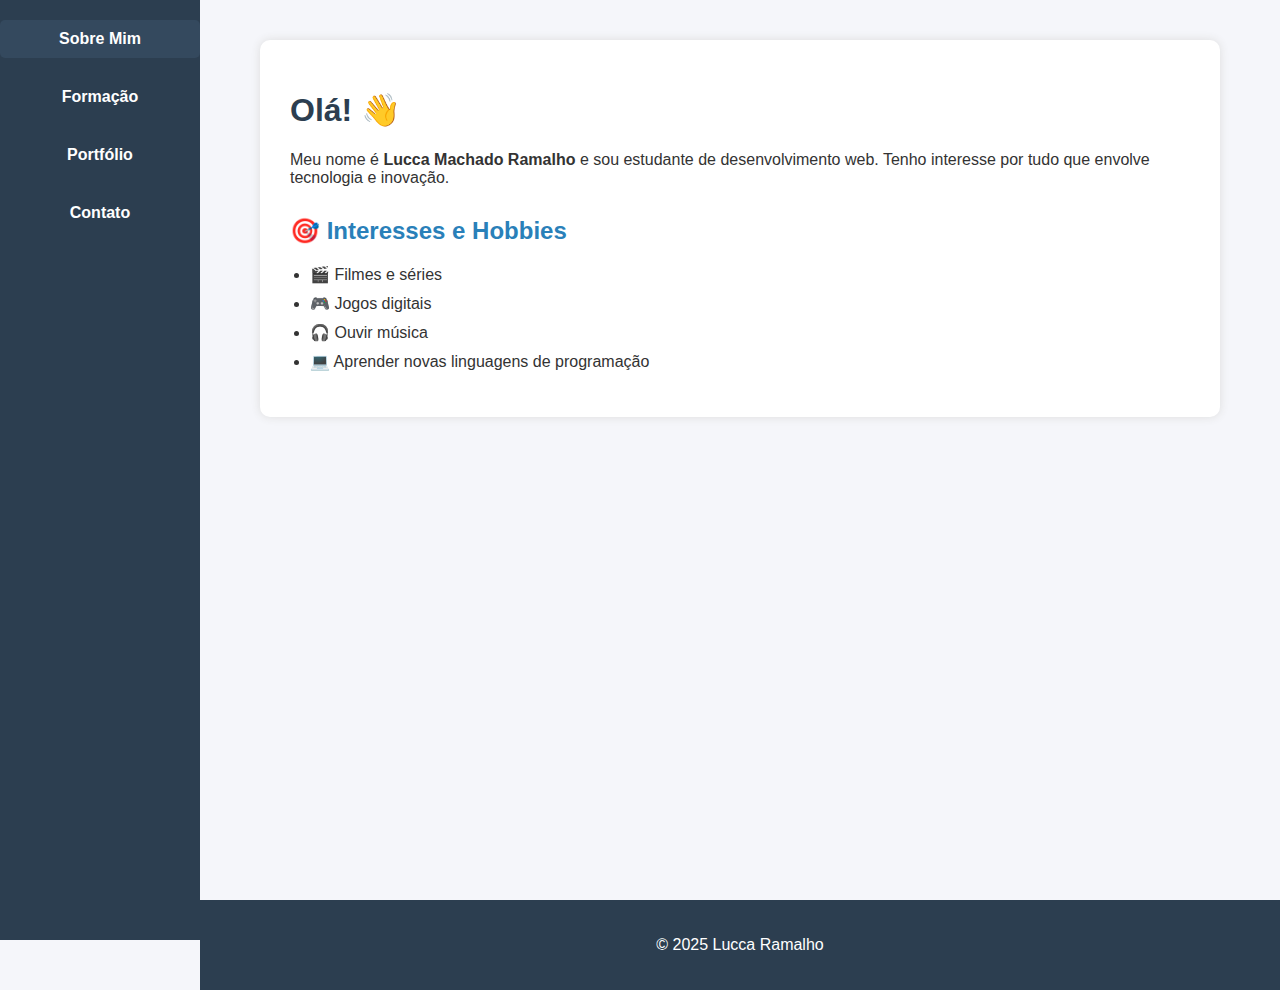
<file: index.html>
<!DOCTYPE html>
<html lang="pt-BR">
<head>
  <meta charset="UTF-8">
  <title>Lucca's page</title>
  <link rel="stylesheet" href="css/style.css">
</head>
<body>
  <div class="layout">
    <!-- Barra lateral vertical -->
    <aside class="sidebar">
      <nav>
        <ul>
          <li><a href="index.html" class="active">Sobre Mim</a></li>
          <li><a href="formacao.html">Formação</a></li>
          <li><a href="portfolio.html">Portfólio</a></li>
          <li><a href="contato.html">Contato</a></li>
        </ul>
      </nav>
    </aside>
    <!-- Conteúdo principal -->
    <main class="conteudo">
      <section class="sobre">
        <h1>Olá! 👋</h1>
        <p>Meu nome é <strong>Lucca Machado Ramalho</strong> e sou estudante de desenvolvimento web. Tenho interesse por tudo que envolve tecnologia e inovação.</p>

        <h2>🎯 Interesses e Hobbies</h2>
        <ul>
          <li>🎬 Filmes e séries</li>
          <li>🎮 Jogos digitais</li>
          <li>🎧 Ouvir música</li>
          <li>💻 Aprender novas linguagens de programação</li>
        </ul>
      </section>
    </main>
  </div>

  <footer>
    <p>&copy; 2025 Lucca Ramalho</p>
  </footer>
</body>
</html>
</file>
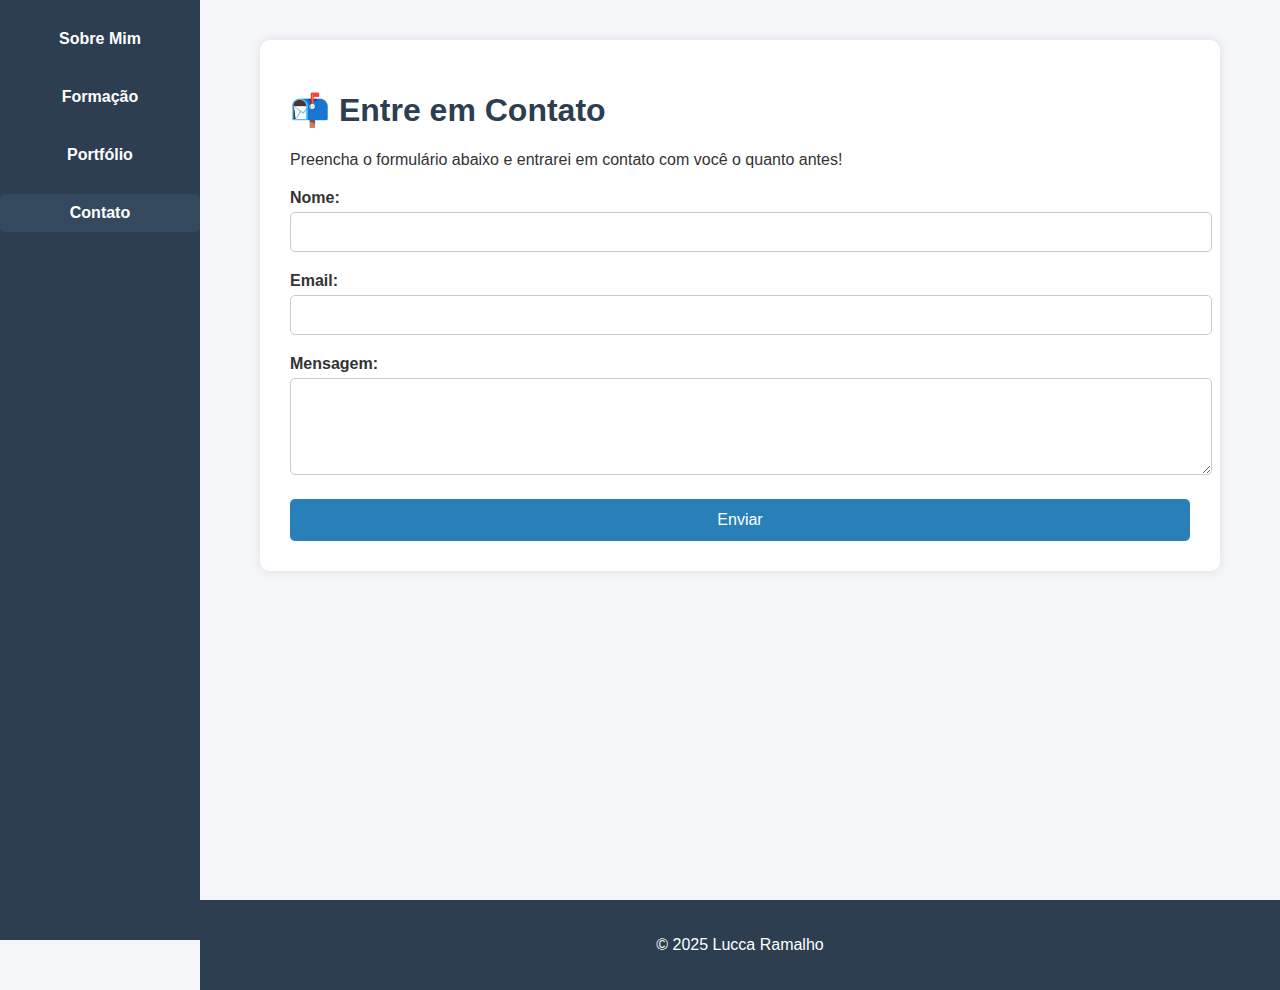
<file: contato.html>
<!DOCTYPE html>
<html lang="pt-BR">
<head>
  <meta charset="UTF-8">
  <title>Contato</title>
  <link rel="stylesheet" href="css/style.css">
</head>
<body>
  <div class="layout">
    <!-- Barra lateral vertical -->
    <aside class="sidebar">
      <nav>
        <ul>
          <li><a href="index.html">Sobre Mim</a></li>
          <li><a href="formacao.html">Formação</a></li>
          <li><a href="portfolio.html">Portfólio</a></li>
          <li><a href="contato.html" class="active">Contato</a></li>
        </ul>
      </nav>
    </aside>

    <main class="conteudo">
      <section class="contato">
        <h1>📬 Entre em Contato</h1>
        <p>Preencha o formulário abaixo e entrarei em contato com você o quanto antes!</p>

        <form class="formulario-contato">
          <div class="campo">
            <label for="nome">Nome:</label>
            <input type="text" id="nome" name="nome" required>
          </div>

          <div class="campo">
            <label for="email">Email:</label>
            <input type="email" id="email" name="email" required>
          </div>

          <div class="campo">
            <label for="mensagem">Mensagem:</label>
            <textarea id="mensagem" name="mensagem" rows="5" required></textarea>
          </div>

          <button type="submit">Enviar</button>
        </form>
      </section>
    </main>
  </div>

  <footer>
    <p>&copy; 2025 Lucca Ramalho</p>
  </footer>
</body>
</html>
</file>
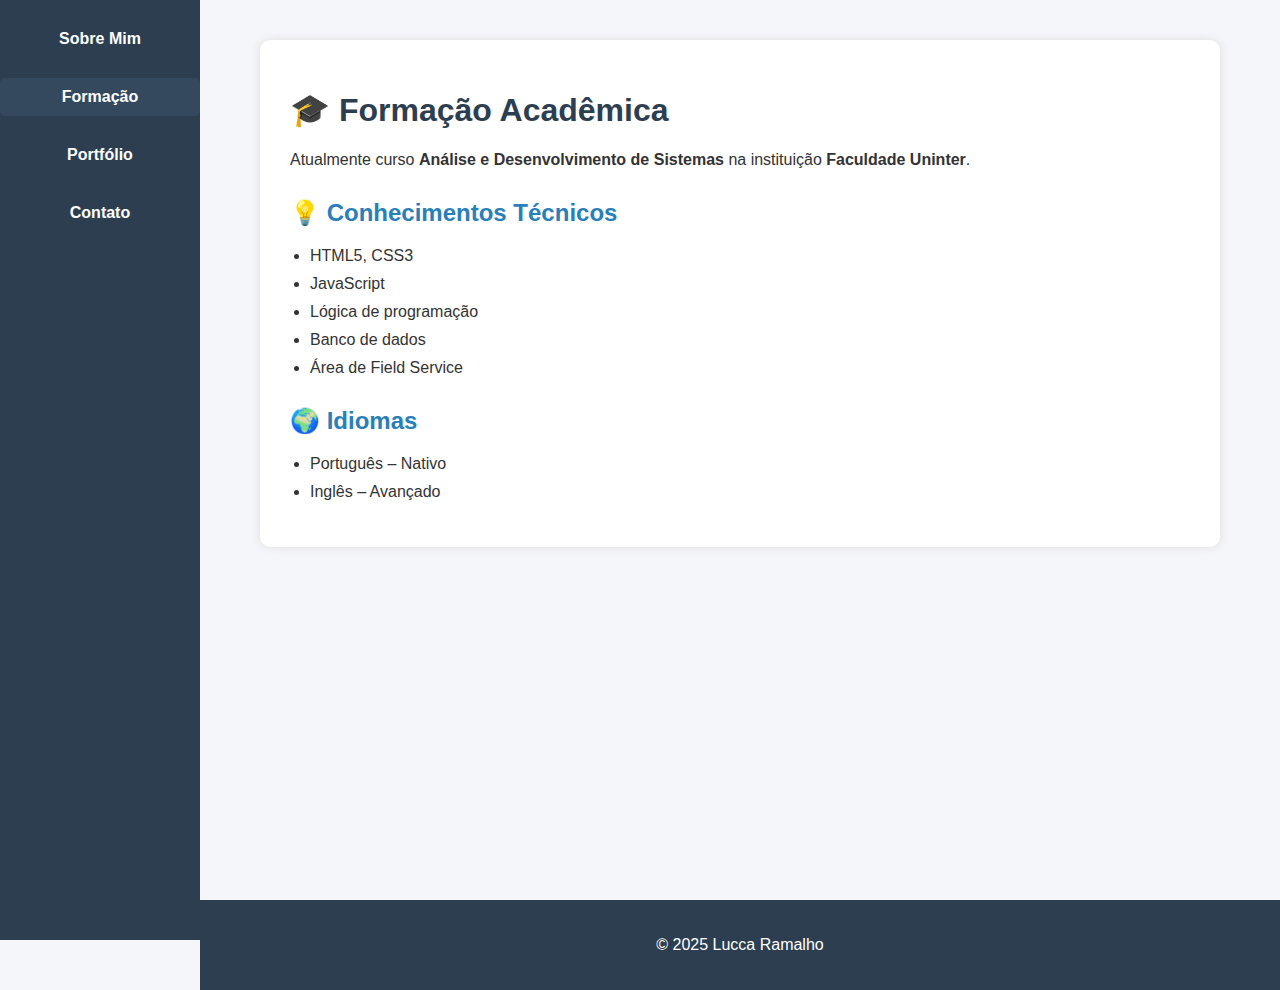
<file: formacao.html>
<!DOCTYPE html>
<html lang="pt-BR">
<head>
  <meta charset="UTF-8">
  <title>Formação</title>
  <link rel="stylesheet" href="css/style.css">
</head>
<body>
  <div class="layout">
    <!-- Barra lateral vertical -->
    <aside class="sidebar">
      <nav>
        <ul>
          <li><a href="index.html">Sobre Mim</a></li>
          <li><a href="formacao.html" class="active">Formação</a></li>
          <li><a href="portfolio.html">Portfólio</a></li>
          <li><a href="contato.html">Contato</a></li>
        </ul>
      </nav>
    </aside>

    <main class="conteudo">
      <section class="formacao">
        <h1>🎓 Formação Acadêmica</h1>
        <p>Atualmente curso <strong>Análise e Desenvolvimento de Sistemas</strong> na instituição <strong>Faculdade Uninter</strong>.</p>

        <h2>💡 Conhecimentos Técnicos</h2>
        <ul>
          <li>HTML5, CSS3</li>
          <li>JavaScript</li>
          <li>Lógica de programação</li>
          <li>Banco de dados</li>
          <li>Área de Field Service</li>
        </ul>

        <h2>🌍 Idiomas</h2>
        <ul>
          <li>Português – Nativo</li>
          <li>Inglês – Avançado</li>
        </ul>
      </section>
    </main>
  </div>

  <footer>
    <p>&copy; 2025 Lucca Ramalho</p>
  </footer>
</body>
</html>
</file>
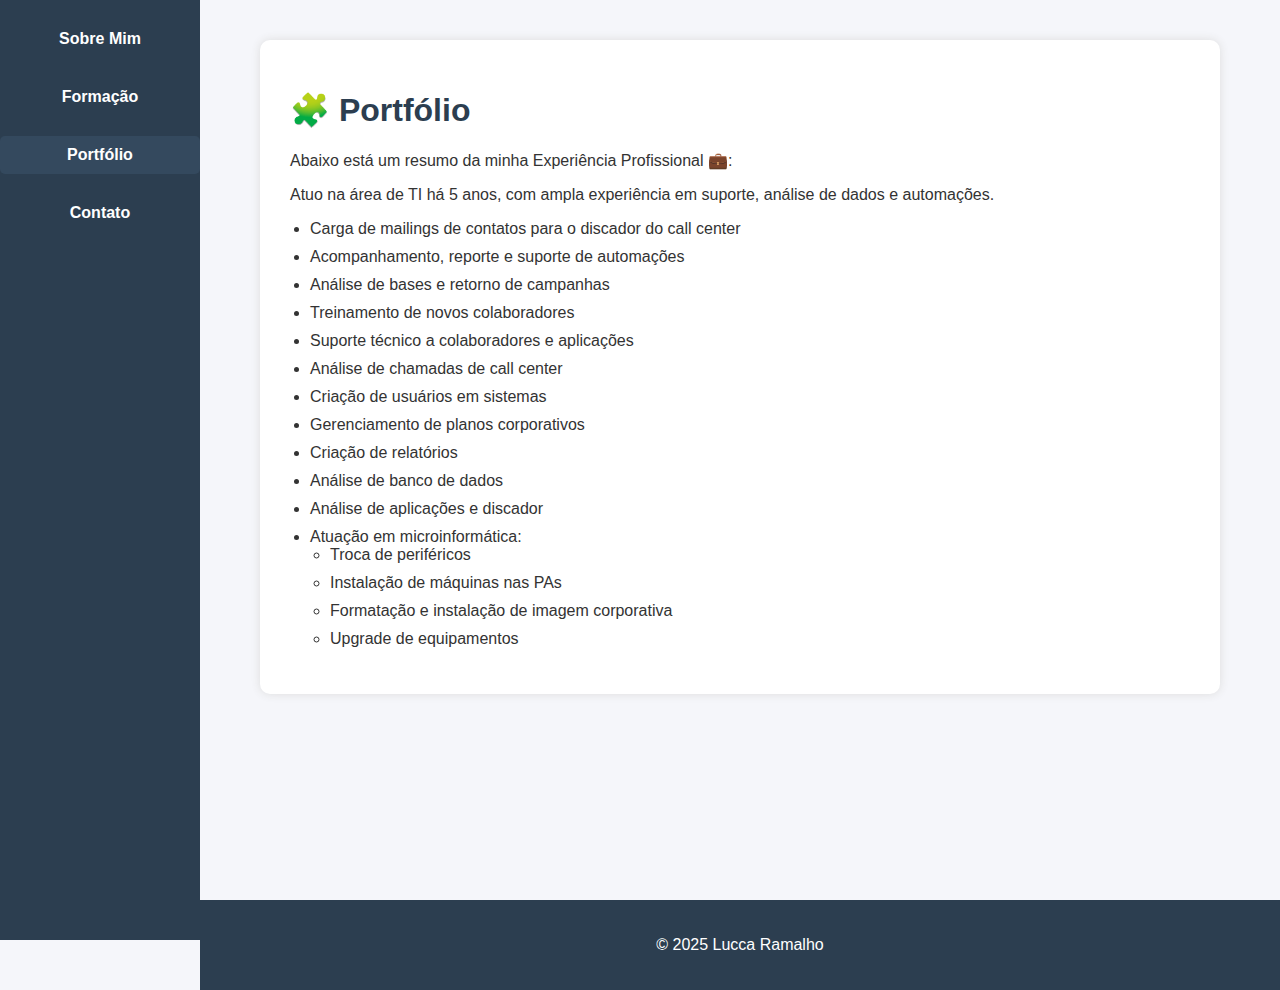
<file: portfolio.html>
<!DOCTYPE html>
<html lang="pt-BR">
<head>
  <meta charset="UTF-8">
  <title>Portfólio</title>
  <link rel="stylesheet" href="css/style.css">
</head>
<body>
  <div class="layout">
    <!-- Barra lateral vertical -->
    <aside class="sidebar">
      <nav>
        <ul>
          <li><a href="index.html">Sobre Mim</a></li>
          <li><a href="formacao.html">Formação</a></li>
          <li><a href="portfolio.html" class="active">Portfólio</a></li>
          <li><a href="contato.html">Contato</a></li>
        </ul>
      </nav>
    </aside>

    <main class="conteudo">
      <section class="portfolio">
        <h1>🧩 Portfólio</h1>
        <p>Abaixo está um resumo da minha Experiência Profissional 💼:</p>
        <p>Atuo na área de TI há 5 anos, com ampla experiência em suporte, análise de dados e automações.</p>

        <ul>
          <li>Carga de mailings de contatos para o discador do call center</li>
          <li>Acompanhamento, reporte e suporte de automações</li>
          <li>Análise de bases e retorno de campanhas</li>
          <li>Treinamento de novos colaboradores</li>
          <li>Suporte técnico a colaboradores e aplicações</li>
          <li>Análise de chamadas de call center</li>
          <li>Criação de usuários em sistemas</li>
          <li>Gerenciamento de planos corporativos</li>
          <li>Criação de relatórios</li>
          <li>Análise de banco de dados</li>
          <li>Análise de aplicações e discador</li>
          <li>Atuação em microinformática:
            <ul>
              <li>Troca de periféricos</li>
              <li>Instalação de máquinas nas PAs</li>
              <li>Formatação e instalação de imagem corporativa</li>
              <li>Upgrade de equipamentos</li>
            </ul>
          </li>
        </ul>
      </section>
    </main>
  </div>

  <footer>
    <p>&copy; 2025 Lucca Ramalho</p>
  </footer>
</body>
</html>
</file>
<file: css/style.css>
/* Reset e corpo */
body {
  margin: 0;
  font-family: 'Segoe UI', sans-serif;
  background-color: #f5f6fa;
  color: #333;
  display: flex;
  flex-direction: column;
  min-height: 100vh;
}

/* Layout geral com menu lateral */
.layout {
  display: flex;
  flex: 1;
  min-height: 100vh;
}

/* Barra lateral vertical */
.sidebar {
  width: 200px;
  background-color: #2c3e50;
  padding: 20px 0;
  flex-shrink: 0;
  position: fixed;
  height: 100vh;
}

.sidebar nav ul {
  list-style: none;
  padding: 0;
  margin: 0;
}

.sidebar nav ul li {
  margin-bottom: 20px;
  text-align: center;
}

.sidebar nav ul li a {
  text-decoration: none;
  color: white;
  font-weight: bold;
  padding: 10px;
  display: block;
  transition: background-color 0.3s;
}

.sidebar nav ul li a:hover,
.sidebar nav ul li a.active {
  background-color: #34495e;
  border-radius: 5px;
}

/* Conteúdo das páginas */
main,
main.container,
main.conteudo {
  margin-left: 200px;
  padding: 40px;
  flex: 1;
}

/* Rodapé */
footer {
  text-align: center;
  padding: 20px;
  background-color: #2c3e50;
  color: white;
  margin-left: 200px;
}

/* Estilo das seções */
section {
  background: #fff;
  padding: 30px;
  border-radius: 10px;
  box-shadow: 0 0 10px #ddd;
  max-width: 900px;
  margin: 0 auto;
}

/* Títulos */
h1 {
  color: #2c3e50;
}

h2 {
  color: #2980b9;
  margin-top: 30px;
}

/* Listas */
ul {
  padding-left: 20px;
}

ul li {
  margin-bottom: 10px;
}

/* Formulário de contato */
.formulario-contato {
  display: flex;
  flex-direction: column;
  gap: 20px;
  margin-top: 20px;
}

.campo label {
  font-weight: bold;
  display: block;
  margin-bottom: 5px;
}

.campo input,
.campo textarea {
  width: 100%;
  padding: 10px;
  font-size: 1em;
  border: 1px solid #ccc;
  border-radius: 5px;
}

button[type="submit"] {
  background-color: #2980b9;
  color: white;
  padding: 12px;
  border: none;
  border-radius: 5px;
  font-size: 1em;
  cursor: pointer;
  transition: background 0.3s;
}

button[type="submit"]:hover {
  background-color: #1c5980;
}

/* Responsivo (opcional) */
@media screen and (max-width: 768px) {
  .layout {
    flex-direction: column;
  }

  .sidebar {
    position: relative;
    width: 100%;
    height: auto;
  }

  .sidebar nav ul {
    display: flex;
    justify-content: space-around;
  }

  main,
  main.container,
  main.conteudo {
    margin-left: 0;
    padding: 20px;
  }

  footer {
    margin-left: 0;
  }
}
</file>
